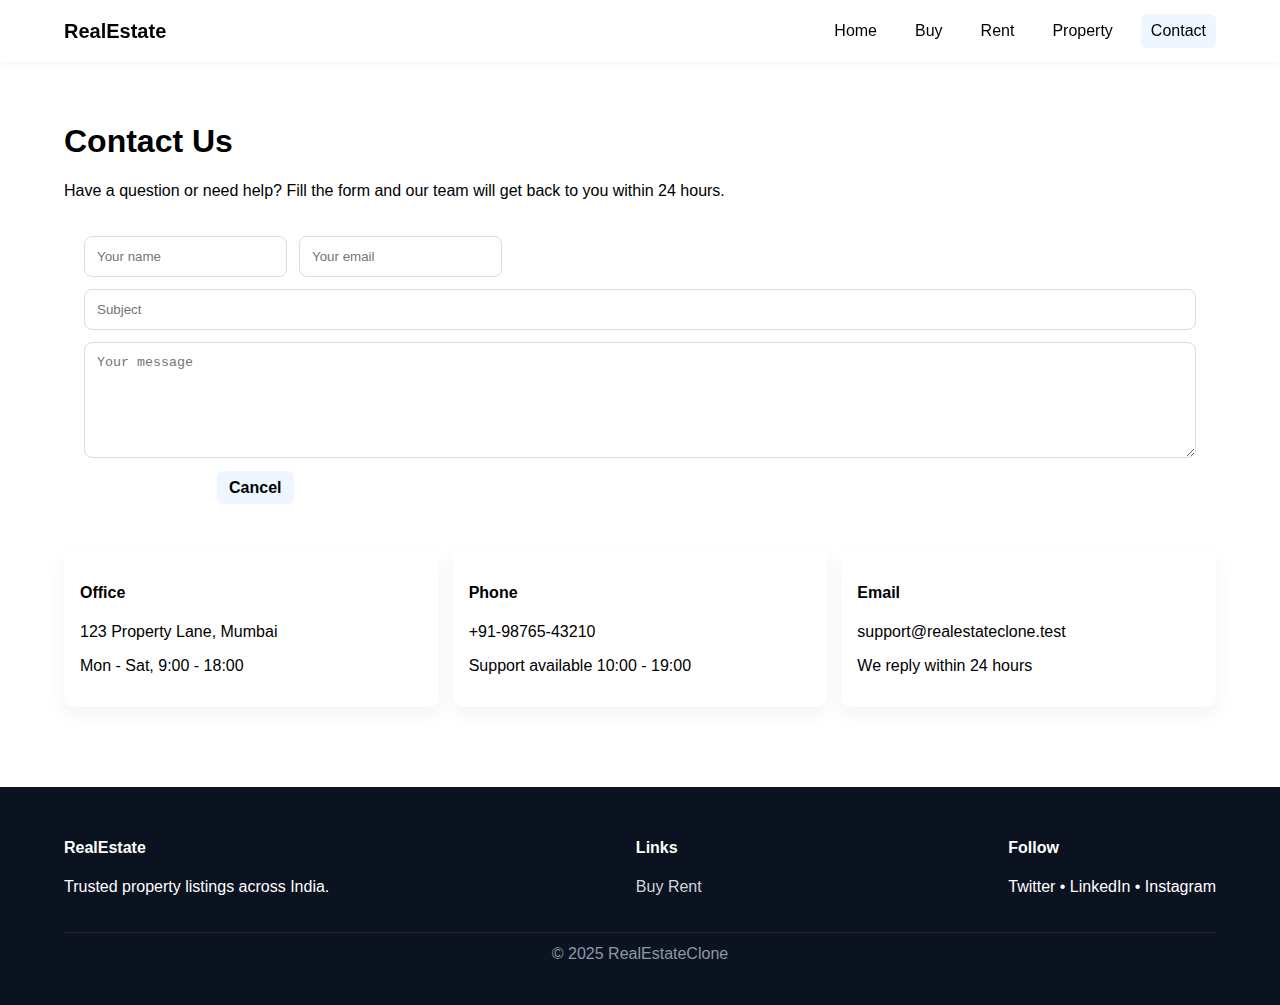
<file: contact.html>
<!DOCTYPE html>
<html>
<head>
  <title>Contact | RealEstate</title>
  <link rel="stylesheet" href="style.css">
</head>
<body>
  <header class="site-header">
    <div class="container header-inner">
      <div class="brand"><a href="index.html">RealEstate</a></div>
      <nav class="main-nav">
        <a href="index.html">Home</a>
        <a href="buy.html">Buy</a>
        <a href="rent.html">Rent</a>
        <a href="property.html">Property</a>
        <a href="contact.html" class="active btn-outline">Contact</a>
      </nav>
    </div>
  </header>

  <section class="container section">
    <h1 class="page-title">Contact Us</h1>
    <p class="lead">Have a question or need help? Fill the form and our team will get back to you within 24 hours.</p>

    <form class="contact-form" action="#" method="post">
      <div class="form-row">
        <input type="text" name="name" placeholder="Your name" required>
        <input type="email" name="email" placeholder="Your email" required>
      </div>
      <input type="text" name="subject" placeholder="Subject" required>
      <textarea name="message" rows="6" placeholder="Your message" required></textarea>
      <div class="form-actions">
        <button class="btn-primary" type="submit">Send Message</button>
        <a href="index.html" class="btn-outline">Cancel</a>
      </div>
    </form>

    <div class="contact-cards">
      <div class="contact-card">
        <h4>Office</h4>
        <p>123 Property Lane, Mumbai</p>
        <p class="muted">Mon - Sat, 9:00 - 18:00</p>
      </div>
      <div class="contact-card">
        <h4>Phone</h4>
        <p>+91-98765-43210</p>
        <p class="muted">Support available 10:00 - 19:00</p>
      </div>
      <div class="contact-card">
        <h4>Email</h4>
        <p>support@realestateclone.test</p>
        <p class="muted">We reply within 24 hours</p>
      </div>
    </div>
  </section>

  <footer class="site-footer">
    <div class="container footer-inner">
      <div class="footer-col">
        <h4>RealEstate</h4>
        <p>Trusted property listings across India.</p>
      </div>
      <div class="footer-col">
        <h4>Links</h4>
        <a href="buy.html">Buy</a>
        <a href="rent.html">Rent</a>
      </div>
      <div class="footer-col">
        <h4>Follow</h4>
        <p>Twitter • LinkedIn • Instagram</p>
      </div>
    </div>
    <div class="footer-bottom container">© 2025 RealEstateClone</div>
  </footer>
</body>
</html>
</file>
<file: style.css>
body {
  margin: 0;
  background-color: #f7f7f7;
  color: #222;
}

.container {
  max-width: 1100px;
  margin: 0 auto;
}

.primary-color {
  color: #0d6efd;
}

.accent-color {
  color: #ff5a5f;
}

.muted {
  color: #666;
}


* {
  box-sizing: border-box;
}

body {
  margin: 0;
  background: var(--bg);
  color: var(--text);
  font-family: Inter, Arial, sans-serif;
}

.container {
  width: 90%;
  max-width: var(--container-width);
  margin: 0 auto;
}

.site-header {
  background: #fff;
  position: sticky;
  top: 0;
  z-index: 50;
  box-shadow: 0 1px 8px rgba(0,0,0,0.06);
}

.header-inner {
  display: flex;
  justify-content: space-between;
  align-items: center;
  padding: 14px 0;
}

.brand a {
  font-size: 20px;
  font-weight: 700;
  color: var(--accent);
  text-decoration: none;
}

.main-nav {
  display: flex;
  gap: 18px;
}

.main-nav a {
  padding: 8px 10px;
  border-radius: 6px;
  color: var(--text);
  text-decoration: none;
  font-weight: 500;
}

.main-nav a:hover {
  background: #f1f5f9;
}

.main-nav .active {
  color: var(--primary);
}

.btn-outline {
  padding: 8px 12px;
  font-weight: bold;
  background: #eef6ff;
  border-radius: 6px;
  text-decoration: none;
  color: var(--text);
}

.hero {
  display: flex;
  gap: 30px;
  padding: 50px 0;
  align-items: center;
}

.hero-left {
  flex: 1;
}

.hero-right {
  flex: 1;
  display: flex;
  justify-content: center;
}

.hero img {
  width: 100%;
  max-width: 520px;
  border-radius: 12px;
  box-shadow: 0 12px 30px rgba(0,0,0,0.1);
}

.hero h1 {
  font-size: 38px;
  margin-bottom: 12px;
}

.lead {
  color: var(--muted);
}

.search-form {
  display: flex;
  gap: 10px;
  flex-wrap: wrap;
}

.search-form input,
.search-form select {
  padding: 12px 14px;
  border-radius: 8px;
  border: 1px solid #e0e0e0;
  font-size: 15px;
}

.btn-primary {
  padding: 11px 18px;
  border: none;
  border-radius: 8px;
  background: var(--primary);
  color: #fff;
  cursor: pointer;
  font-weight: 600;
}

.quick-links {
  margin-top: 14px;
  display: flex;
  gap: 14px;
}

.quick-links a {
  color: var(--primary);
  font-weight: 600;
  text-decoration: none;
}

.section {
  padding: 40px 0;
}

.section-title {
  text-align: center;
  font-size: 26px;
  margin-bottom: 18px;
}

.cards-grid {
  display: grid;
  grid-template-columns: repeat(auto-fit, minmax(260px, 1fr));
  gap: 20px;
}

.property-card {
  background: #fff;
  border-radius: 12px;
  overflow: hidden;
  box-shadow: 0 8px 24px rgba(0,0,0,0.06);
}

.property-card img {
  width: 100%;
  height: 180px;
  object-fit: cover;
}

.card-body {
  padding: 14px;
}

.card-body h3 {
  font-size: 18px;
  margin-bottom: 6px;
}

.muted {
  color: var(--muted);
}

.card-meta {
  margin-top: 12px;
  display: flex;
  justify-content: space-between;
  align-items: center;
}

.price {
  color: var(--accent);
  font-weight: 700;
}

.btn-sm {
  padding: 8px 12px;
  background: #eef6ff;
  color: var(--primary);
  border-radius: 8px;
  font-weight: 600;
  text-decoration: none;
}

.stats-grid {
  display: flex;
  justify-content: space-between;
  text-align: center;
  gap: 20px;
}

.stat h3 {
  font-size: 20px;
  color: var(--primary);
}

.stat p {
  margin-top: 6px;
  color: var(--muted);
}

.listing-grid {
  display: grid;
  grid-template-columns: repeat(auto-fit, minmax(320px, 1fr));
  gap: 20px;
}

.listing {
  display: flex;
  background: #fff;
  border-radius: 10px;
  overflow: hidden;
  box-shadow: 0 10px 30px rgba(0,0,0,0.06);
}

.listing img {
  width: 40%;
  object-fit: cover;
}

.listing-body {
  padding: 16px;
  display: flex;
  flex-direction: column;
  justify-content: space-between;
}

.listing-footer {
  margin-top: 10px;
  display: flex;
  justify-content: space-between;
}

.pagination {
  display: flex;
  justify-content: center;
  gap: 10px;
  padding: 18px 0;
}

.page {
  padding: 8px 12px;
  background: #fff;
  border-radius: 6px;
  cursor: pointer;
  text-decoration: none;
}

.page.active {
  background: #444;
  color: #fff;
  border-radius: 6px;
  box-shadow: 0 2px 5px rgba(0,0,0,0.2);
}

.property-detail {
  display: grid;
  grid-template-columns: 1fr 1fr;
  gap: 28px;
}

.gallery-column .main-photo {
  width: 100%;
  border-radius: 10px;
  object-fit: cover;
}

.thumbs {
  display: flex;
  gap: 8px;
  margin-top: 10px;
}

.thumbs img {
  width: 80px;
  height: 60px;
  border-radius: 8px;
  cursor: pointer;
  object-fit: cover;
}

.info-column .property-title {
  font-size: 24px;
  margin-bottom: 8px;
}

.price-large {
  font-size: 22px;
  font-weight: 800;
  color: var(--accent);
}

.actions {
  display: flex;
  gap: 10px;
}

.contact-form {
  background: #fff;
  padding: 20px;
  display: flex;
  gap: 12px;
  flex-direction: column;
  border-radius: 10px;
}

.form-row {
  display: flex;
  gap: 12px;
}

.contact-form input,
.contact-form textarea {
  padding: 12px;
  border-radius: 8px;
  border: 1px solid #ddd;
}

.contact-cards {
  margin-top: 20px;
  display: grid;
  grid-template-columns: repeat(auto-fit, minmax(220px, 1fr));
  gap: 14px;
}

.contact-card {
  background: #fff;
  padding: 16px;
  border-radius: 10px;
  box-shadow: 0 8px 20px rgba(0,0,0,0.05);
}

.site-footer {
  background: #0b1220;
  color: #fff;
  padding: 30px 0;
  margin-top: 40px;
}

.footer-inner {
  display: flex;
  justify-content: space-between;
  gap: 30px;
}

.footer-col a {
  color: #d1d5db;
  text-decoration: none;
  margin: 6px 0;
}

.footer-bottom {
  text-align: center;
  padding: 12px 0;
  margin-top: 20px;
  color: #8b98a6;
  border-top: 1px solid rgba(255,255,255,0.1);
}

@media (max-width: 900px) {
  .hero {
    flex-direction: column;
  }
  .listing img {
    display: none;
  }
  .property-detail {
    grid-template-columns: 1fr;
  }
  .footer-inner,
  .stats-grid {
    flex-direction: column;
    gap: 16px;
  }
}
</file>
